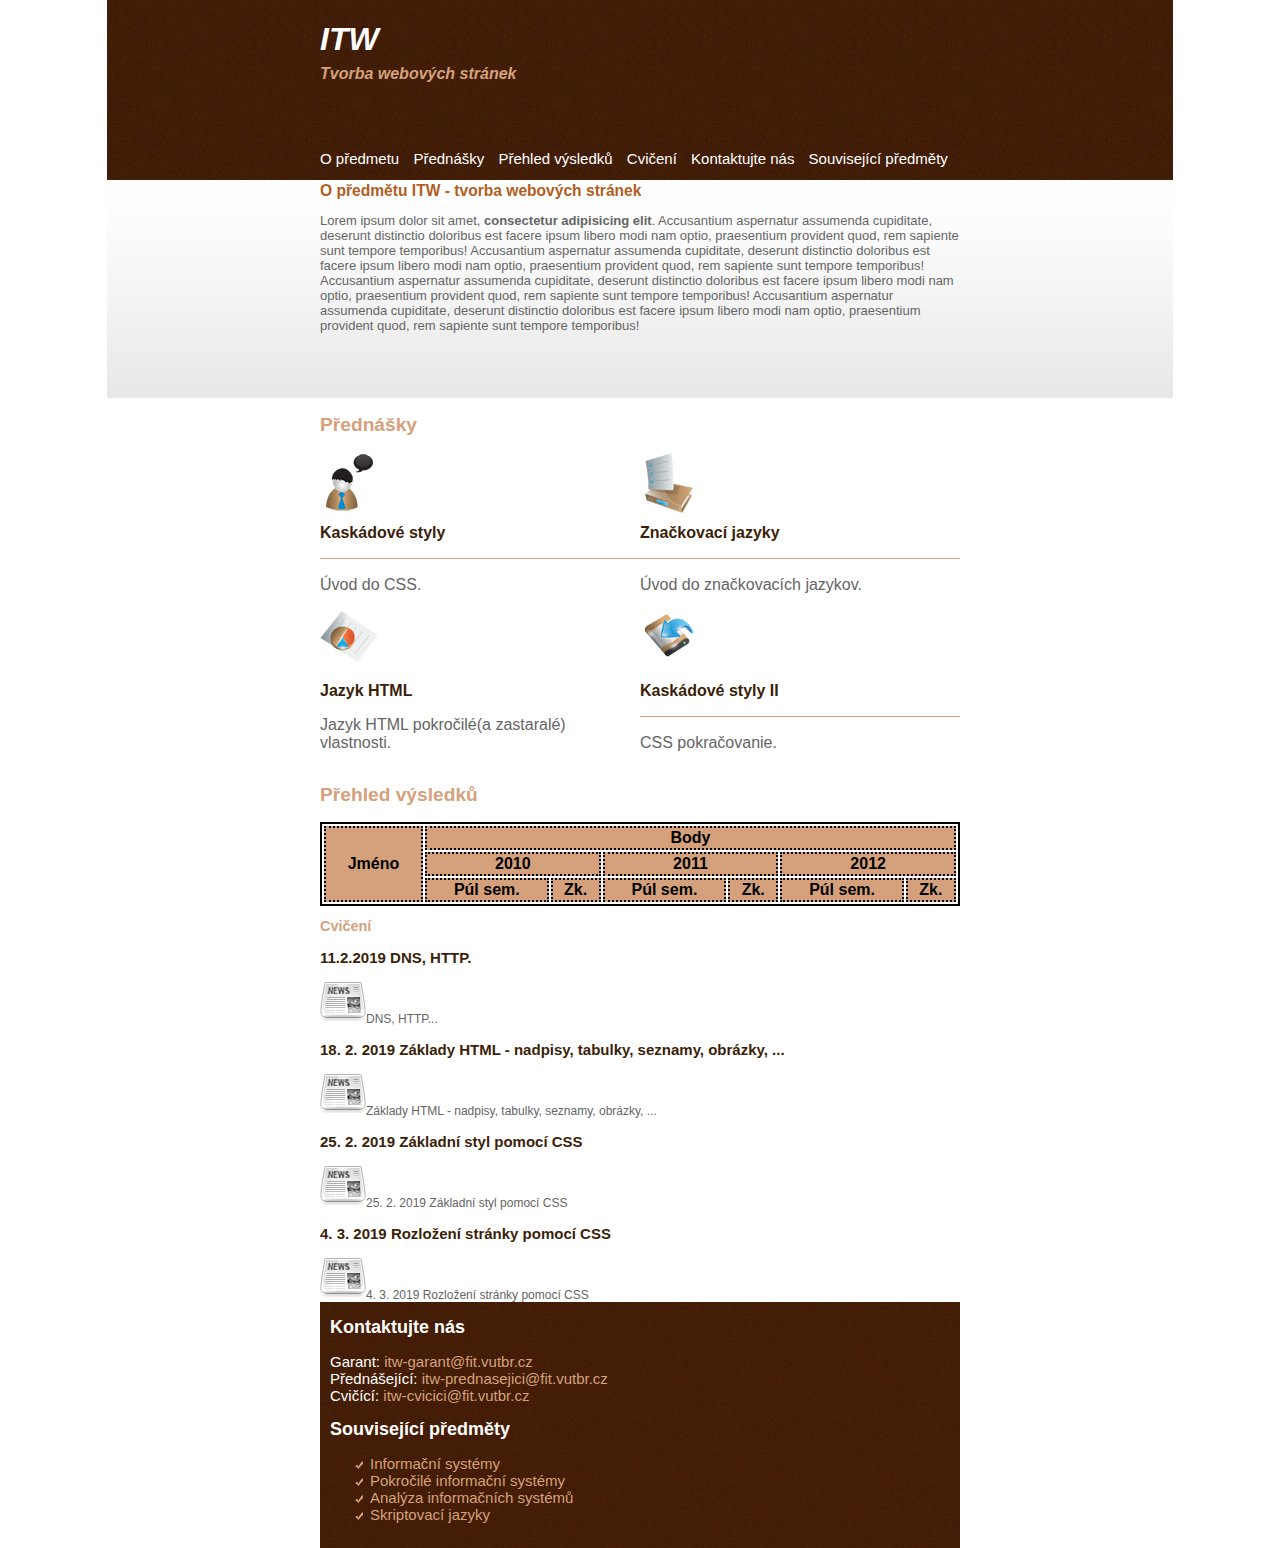
<file: ITW/cv3 copy/untitled1/index.html>
<!DOCTYPE html>
<html>
<head>
    <title>ITW - tvorba webových stránek</title>
    <meta charset="utf-8">
    <link rel="stylesheet" href="style.css">
</head>
<body>
<div id="wrapper">
    <div id="top">
        <div id="top-content">
        <div id="banner">
         <h1><a href="itw.html">ITW</a></h1>
         <h2>Tvorba webových stránek</h2>
         <ul>
             <li><a href = "#opredmetu">O předmetu</a></li>
             <li><a href = "#prednasky">Přednášky</a></li>
             <li><a href = "#prehled">Přehled výsledků</a></li>
             <li><a href = "#cviceni">Cvičení</a></li>
             <li><a href = "#kontakt">Kontaktujte nás</a></li>
             <li><a href = "#souvisejici">Související předměty</a></li>
         </ul>
    </div>
            <div id="opredmetu">
        <section id="opredmetu-section">
            <h2>O předmětu ITW - tvorba webových stránek</h2>
            <span>Lorem ipsum dolor sit amet, <b>consectetur adipisicing elit</b>. Accusantium aspernatur assumenda cupiditate, deserunt distinctio doloribus est facere ipsum libero modi nam optio, praesentium provident quod, rem sapiente sunt tempore temporibus! Accusantium aspernatur assumenda cupiditate, deserunt distinctio doloribus est facere ipsum libero modi nam optio, praesentium provident quod, rem sapiente sunt tempore temporibus! Accusantium aspernatur assumenda cupiditate, deserunt distinctio doloribus est facere ipsum libero modi nam optio, praesentium provident quod, rem sapiente sunt tempore temporibus! Accusantium aspernatur assumenda cupiditate, deserunt distinctio doloribus est facere ipsum libero modi nam optio, praesentium provident quod, rem sapiente sunt tempore temporibus!</span>
        </section>
    </div>
        </div>
    </div>
    <div id="content">
        <div class="prednasky-cviceni" id="prednasky">
        <section id="prednasky-section">
            <h2>Přednášky</h2>
            <div>
                <img src="ikony/icon1.gif"><br>
                <a href ="https://wis.fit.vutbr.cz/FIT/st/cfs.php?file=%2Fcourse%2FITW-IT%2Flectures%2Fitw_p02.pdf&cid=12802" class="nadpis"><b>Značkovací jazyky</b></a>
                <hr>
                <p>Úvod do značkovacích jazykov.</p>
            </div>
             <div>
                 <img src="ikony/icon2.gif"><br>
                 <a href="https://wis.fit.vutbr.cz/FIT/st/cfs.php?file=%2Fcourse%2FITW-IT%2Flectures%2Fitw_p03.pdf&cid=12802"><b>Kaskádové styly</b></a>
                     <hr>
                 <p>Úvod do CSS.</p>
             </div>
             <div>
                 <img src="ikony/icon3.gif"><br>
                 <a href="https://wis.fit.vutbr.cz/FIT/st/cfs.php?file=%2Fcourse%2FITW-IT%2Flectures%2Fitw_p04.pdf&cid=12802"><b>Kaskádové styly II</b></a>
                 <hr>
                 <p>CSS pokračovanie.</p>
             </div>
             <div>
                 <img src="ikony/icon4.gif"><br>
                 <a href="https://wis.fit.vutbr.cz/FIT/st/cfs.php?file=%2Fcourse%2FITW-IT%2Flectures%2Fitw_p06.pdf&cid=12802"><b>Jazyk HTML</b></a>
                 <p>Jazyk HTML pokročilé(a zastaralé) vlastnosti.</p>
             </div>
        </section>
    </div>
        <div class="prednasky-cviceni">
        <section id="prehled-section">
            <h2>Přehled výsledků</h2>
            <table>
                <thead>
                <tr><th rowspan="3">Jméno</th><th colspan="6">Body</th></tr>
                <tr><th colspan="2">2010</th><th colspan="2">2011</th><th colspan="2">2012</th></tr>
                <tr><th>Púl sem.</th><th>Zk.</th><th>Púl sem.</th><th>Zk.</th><th>Púl sem.</th><th>Zk.</th></tr>
                </thead>
            </table>
        </section>
    </div>

        <div class="prednasky-cviceni" id="cviceni">
        <section id="cviceni-section">
            <h2>Cvičení</h2>
                <div>
                    <p><b>11.2.2019 DNS, HTTP.</b></p>
                    <img src="ikony/news_icon.gif" alt="">DNS, HTTP...
                </div>
                <div>
                    <p><b>18. 2. 2019	Základy HTML - nadpisy, tabulky, seznamy, obrázky, ...</b></p>
                    <img src="ikony/news_icon.gif" alt="">Základy HTML - nadpisy, tabulky, seznamy, obrázky, ...
                </div>
                <div>
                    <p><b>25. 2. 2019	Základní styl pomocí CSS</b></p>
                    <img src="ikony/news_icon.gif" alt="">25. 2. 2019	Základní styl pomocí CSS
                </div>
                <div>
                    <p><b>4. 3. 2019	Rozložení stránky pomocí CSS</b></p>
                    <img src="ikony/news_icon.gif" alt="">4. 3. 2019	Rozložení stránky pomocí CSS
                </div>
        </section>
    </div>
            <div id="footer">
            <div id="kontakt-souvisejici">
                <section id="kontakt-section">
                    <h2>Kontaktujte nás</h2>
                    <dl>
                        <dt>Garant: <a href="itw-garant@fit.vutbr.cz">itw-garant@fit.vutbr.cz</a></dt>
                        <dt>Přednášející: <a href="itw-prednasejici@fit.vutbr.cz">itw-prednasejici@fit.vutbr.cz</a></dt>
                        <dt>Cvičící: <a href="itw-cvicici@fit.vutbr.cz">itw-cvicici@fit.vutbr.cz</a></dt>
                    </dl>
                </section>

                <section id="souvisejici-section">
                    <h2>Související předměty</h2>
                    <ul>
                        <li><a href="http://www.fit.vutbr.cz/study/course-l.php.cs?id=12750">Informační systémy</a></li>
                        <li><a href="http://www.fit.vutbr.cz/study/course-l.php.cs?id=8148">Pokročilé informační systémy</a></li>
                        <li><a href="http://www.fit.vutbr.cz/study/course-l.php.cs?id=6727">Analýza informačních systémů</a></li>
                        <li><a href="https://www.fit.vutbr.cz/study/course-l.php.cs?id=12789">Skriptovací jazyky</a></li>
                    </ul>
                </section>
            </div>
        </div>
    </div>
</div>
</body>
</html>
</file>
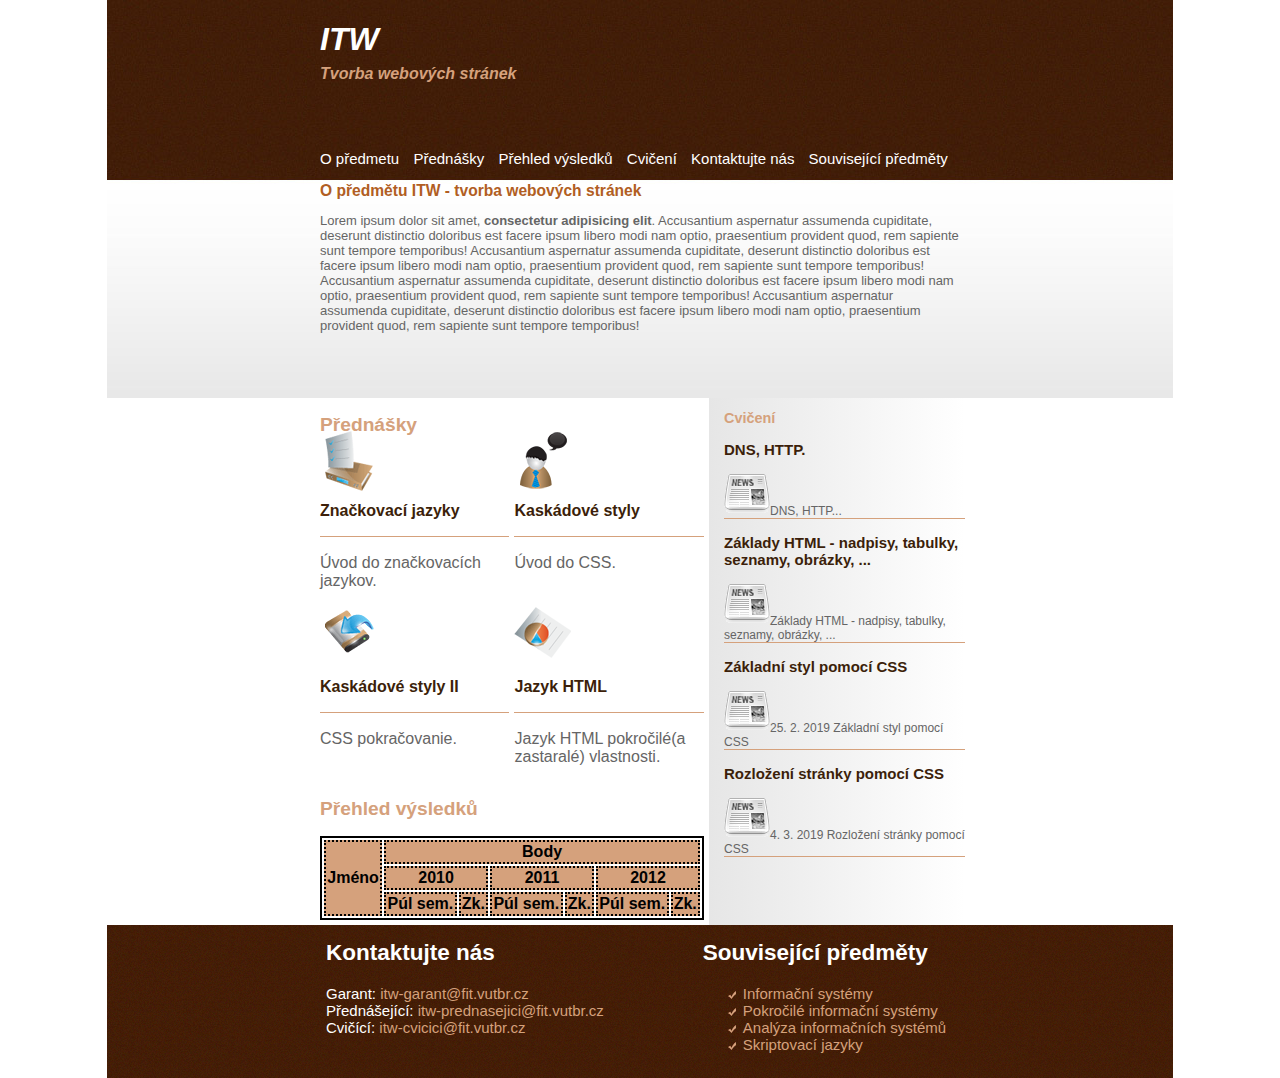
<file: ITW/cv3/untitled1/index.html>
<!DOCTYPE html>
<html>
<head>
    <title>ITW - tvorba webových stránek</title>
    <meta charset="utf-8">
    <link rel="stylesheet" href="style.css">
</head>
<body>
<div id="wrapper">
    <div id="top">
        <div id="top-content">
        <div id="banner">
         <h1><a href="itw.html">ITW</a></h1>
         <h2>Tvorba webových stránek</h2>
         <ul>
             <li><a href = "#opredmetu">O předmetu</a></li>
             <li><a href = "#prednasky">Přednášky</a></li>
             <li><a href = "#prehled">Přehled výsledků</a></li>
             <li><a href = "#cviceni">Cvičení</a></li>
             <li><a href = "#kontakt">Kontaktujte nás</a></li>
             <li><a href = "#souvisejici">Související předměty</a></li>
         </ul>
    </div>
            <div id="opredmetu">
        <section id="opredmetu-section">
            <h2>O předmětu ITW - tvorba webových stránek</h2>
            <span>Lorem ipsum dolor sit amet, <b>consectetur adipisicing elit</b>. Accusantium aspernatur assumenda cupiditate, deserunt distinctio doloribus est facere ipsum libero modi nam optio, praesentium provident quod, rem sapiente sunt tempore temporibus! Accusantium aspernatur assumenda cupiditate, deserunt distinctio doloribus est facere ipsum libero modi nam optio, praesentium provident quod, rem sapiente sunt tempore temporibus! Accusantium aspernatur assumenda cupiditate, deserunt distinctio doloribus est facere ipsum libero modi nam optio, praesentium provident quod, rem sapiente sunt tempore temporibus! Accusantium aspernatur assumenda cupiditate, deserunt distinctio doloribus est facere ipsum libero modi nam optio, praesentium provident quod, rem sapiente sunt tempore temporibus!</span>
        </section>
    </div>
        </div>
    </div>
    <div id="content">
        
        <section id="prednasky-section">
           <h2 id="nadpis-prednasky">Přednášky</h2>
            <div>  
                <img src="ikony/icon1.gif"><br>
                <a href ="https://wis.fit.vutbr.cz/FIT/st/cfs.php?file=%2Fcourse%2FITW-IT%2Flectures%2Fitw_p02.pdf&cid=12802" class="nadpis"><b>Značkovací jazyky</b></a>
                <hr>
                <p>Úvod do značkovacích jazykov.</p>
            </div>
             <div>
                 <img src="ikony/icon2.gif"><br>
                 <a href="https://wis.fit.vutbr.cz/FIT/st/cfs.php?file=%2Fcourse%2FITW-IT%2Flectures%2Fitw_p03.pdf&cid=12802"><b>Kaskádové styly</b></a>
                     <hr>
                 <p>Úvod do CSS.</p>
             </div>
             <div>
                 <img src="ikony/icon3.gif"><br>
                 <a href="https://wis.fit.vutbr.cz/FIT/st/cfs.php?file=%2Fcourse%2FITW-IT%2Flectures%2Fitw_p04.pdf&cid=12802"><b>Kaskádové styly II</b></a>
                 <hr>
                 <p>CSS pokračovanie.</p>
             </div>
             <div>
                 <img src="ikony/icon4.gif"><br>
                 <a href="https://wis.fit.vutbr.cz/FIT/st/cfs.php?file=%2Fcourse%2FITW-IT%2Flectures%2Fitw_p06.pdf&cid=12802"><b>Jazyk HTML</b></a>
                 <hr>
                 <p>Jazyk HTML pokročilé(a zastaralé) vlastnosti.</p>
             </div>

        </section>
    
        <div class="prednasky-cviceni" id="prehled">
        <div id="prehled-section">
            <h2>Přehled výsledků</h2>
            <table>
                <thead>
                <tr><th rowspan="3">Jméno</th><th colspan="6">Body</th></tr>
                <tr><th colspan="2">2010</th><th colspan="2">2011</th><th colspan="2">2012</th></tr>
                <tr><th>Púl sem.</th><th>Zk.</th><th>Púl sem.</th><th>Zk.</th><th>Púl sem.</th><th>Zk.</th></tr>
                </thead>
            </table>
        </div>
    </div>

        <div class="prednasky-cviceni" id="cviceni">
        <section id="cviceni-section">
            <h2>Cvičení</h2>
                <div>
                    <p><b>DNS, HTTP.</b></p>
                    <img src="ikony/news_icon.gif" alt="">DNS, HTTP...
                </div>
                <div>
                    <p><b>Základy HTML - nadpisy, tabulky, seznamy, obrázky, ...</b></p>
                    <img src="ikony/news_icon.gif" alt="">Základy HTML - nadpisy, tabulky, seznamy, obrázky, ...
                </div>
                <div>
                    <p><b>Základní styl pomocí CSS</b></p>
                    <img src="ikony/news_icon.gif" alt="">25. 2. 2019	Základní styl pomocí CSS
                </div>
                <div>
                    <p><b>Rozložení stránky pomocí CSS</b></p>
                    <img src="ikony/news_icon.gif" alt="">4. 3. 2019	Rozložení stránky pomocí CSS
                </div>
        </section>
        </div>
    </div>
    <div id="footer">
        <div id="kontakt-souvisejici">
            <div id="mid">
                <section id="kontakt-section">
                    <h2>Kontaktujte nás</h2>
                    <dl>
                        <dt>Garant: <a href="itw-garant@fit.vutbr.cz">itw-garant@fit.vutbr.cz</a></dt>
                        <dt>Přednášející: <a href="itw-prednasejici@fit.vutbr.cz">itw-prednasejici@fit.vutbr.cz</a></dt>
                        <dt>Cvičící: <a href="itw-cvicici@fit.vutbr.cz">itw-cvicici@fit.vutbr.cz</a></dt>
                    </dl>
                </section>
                <section id="souvisejici-section">
                    <h2>Související předměty</h2>
                    <ul>
                        <li><a href="http://www.fit.vutbr.cz/study/course-l.php.cs?id=12750">Informační systémy</a></li>
                        <li><a href="http://www.fit.vutbr.cz/study/course-l.php.cs?id=8148">Pokročilé informační systémy</a></li>
                        <li><a href="http://www.fit.vutbr.cz/study/course-l.php.cs?id=6727">Analýza informačních systémů</a></li>
                        <li><a href="https://www.fit.vutbr.cz/study/course-l.php.cs?id=12789">Skriptovací jazyky</a></li>
                    </ul>
                </section>
            </div>
        </div>
    </div>
</div>
</body>
</html>
</file>
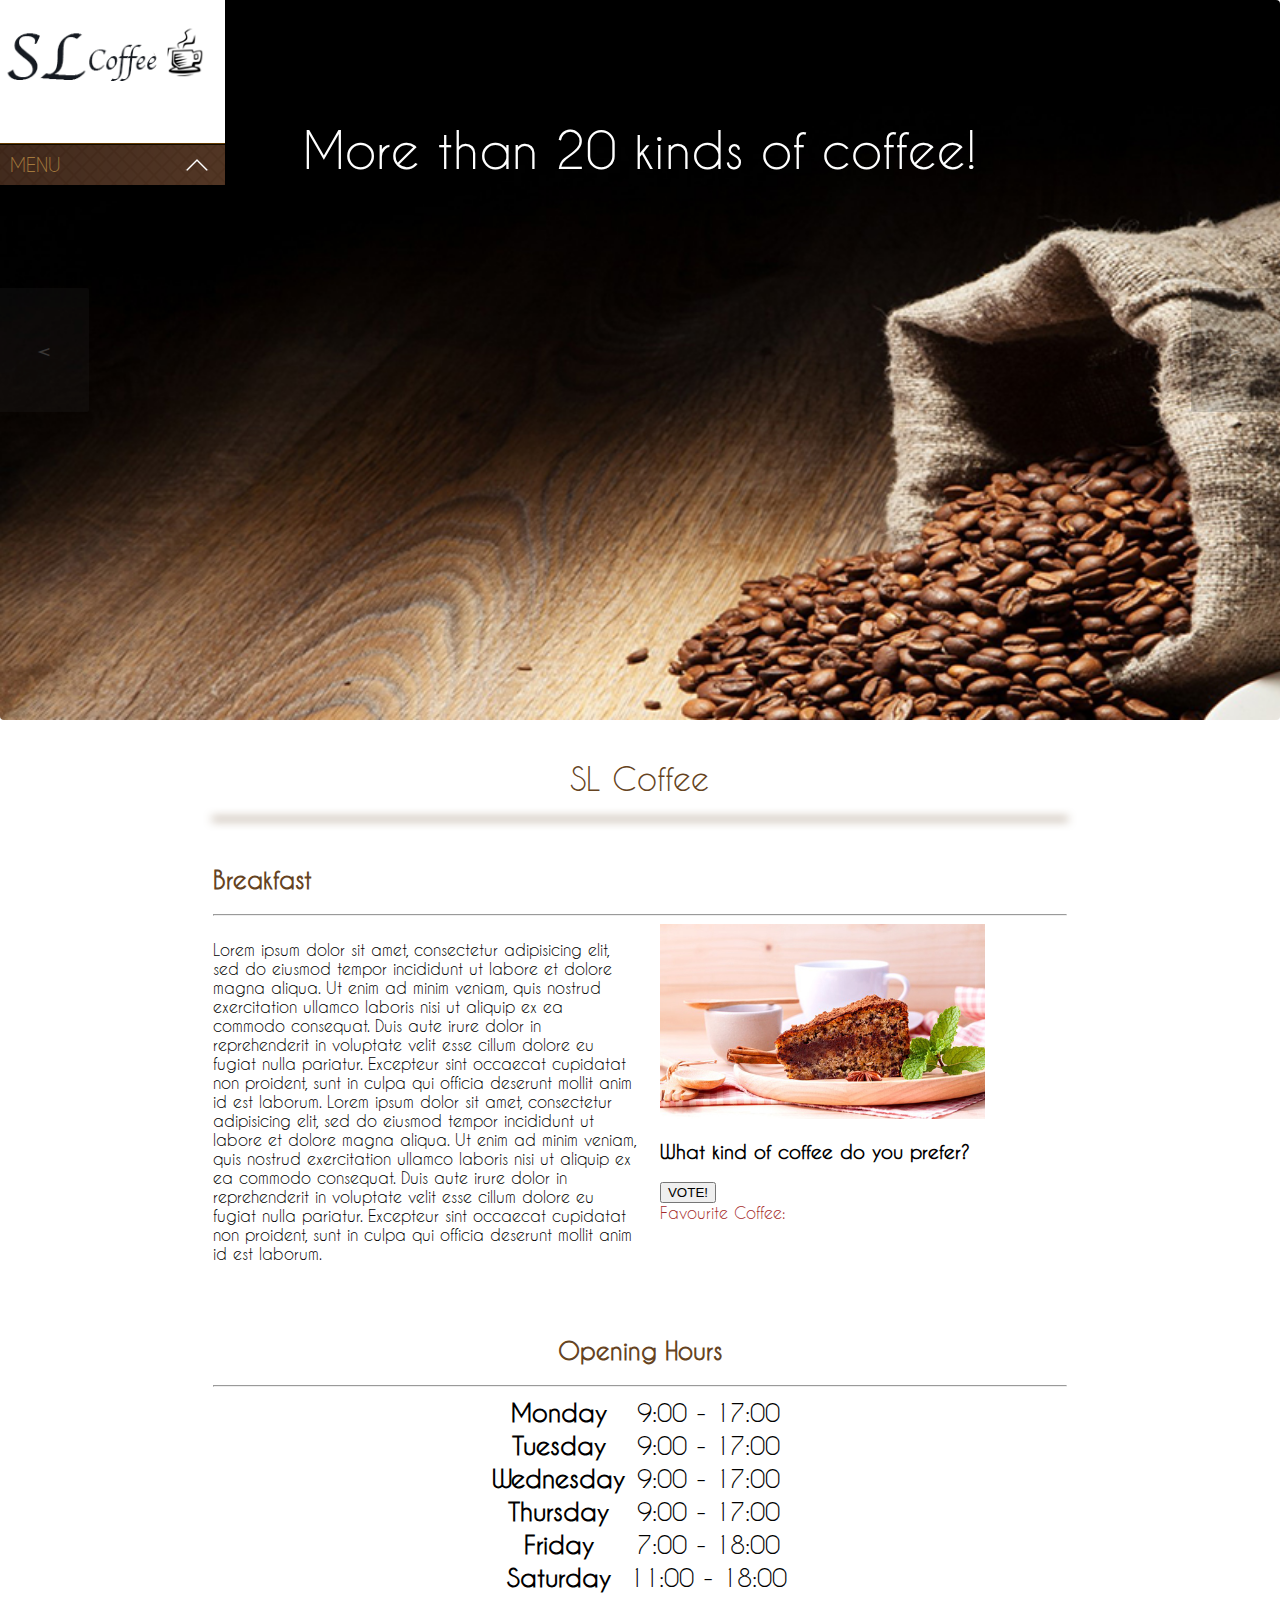
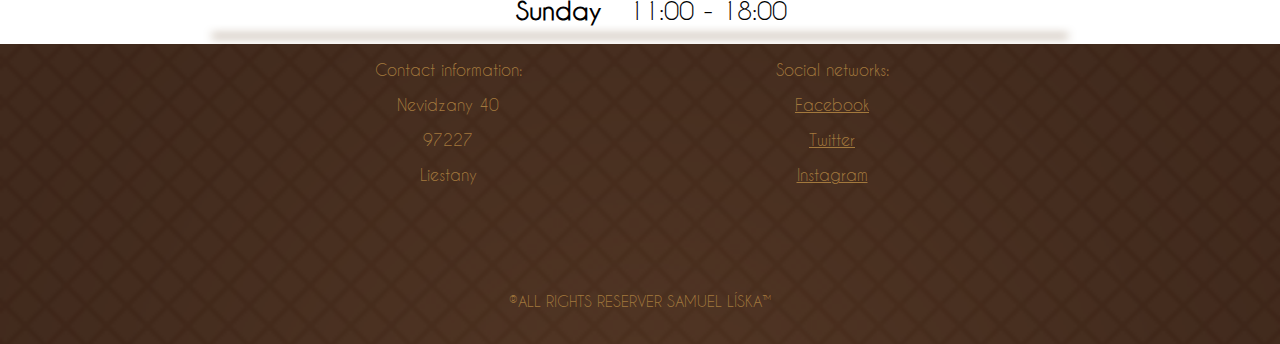
<file: ITW/proj2/xliska20/index.html>
<!doctype html>
<html>
<head>
  <title>SL Coffee</title>
  <meta charset="utf-8" />
  <meta name="viewport" content="width=device-width, initial-scale=1, maximum-scale=1">
  <link href="css/style.css" rel="stylesheet" type="text/css">
  <script type="text/javascript" src="js/jquery-1.9.0.min.js"></script>
  <script type="text/javascript" src="js/menu.js"></script> 
  <script type="text/javascript" src="js/slider.js"></script>
  <script type="text/javascript" src="js/cookies.js"></script>
 </head>
<body onload="checkCookie(2)"></body>
	<!----start-header----->
        <div class="wrap">
	        <div class="header">
	        	<div class="header_top">
	        		<div class="logo">
                  	  <a href="index.html"><img src="images/logo.png" alt=""></a>
                  </div>
	      	       <div class="menu">
				      <nav class="clearfix">
						<ul class="clearfix">
							    <li class="active" ><a href="index.html">Home</a></li>
								<li><a href="about.html">About</a></li>
								<li><a href="contact.html">Contact</a></li>	
						 </ul>
						<a href="#" id="pull">Menu</a>
					  </nav>
                  </div>                 
                </div>
             </div>
          </div>
          <noscript>
            <div>
	        	<div>
	        		<div>
	        			<div>
                  	  		<a href="index.html"><img src="images/logo.png" alt=""></a>
                  		</div>
	      	       		<div>
				      		<nav>
								<ul>
							    	<li class="active" ><a href="index.html">Home</a></li>
									<li><a href="about.html">About</a></li>
									<li><a href="contact.html">Contact</a></li>	
						 		</ul>
								<a href="#" id="pull">Menu</a>
					  		</nav>
                  		</div>                 
                	</div>
             	</div>
          	</div>
          </noscript>
   <!----End-header----->
	       <!------ Slider ------------>
<div id="slider">
  <a href="#" class="control_next">></a>
  <a href="#" class="control_prev"><</a>
  <ul>
    <li style="background: url(images/slider-1.jpg); background-size: cover; background-attachment: fixed; color: white; font-size: 50px;">More than 20 kinds of coffee!</li>
    <li style="background: url(images/slider-2.jpg); background-size: cover; background-attachment: fixed; color: white; font-size: 50px;">Amazing visual presentation!</li>
    <li style="background: url(images/slider-3.jpg); background-size: cover; background-attachment: fixed; color: white; font-size: 50px;">Great arome, and delicious taste!</li>
    <li style="background: url(images/slider-4.jpg); background-size: cover; background-attachment: fixed; color: white; font-size: 50px;">High quality beans!</li>
  </ul>  
</div>
		<!------End Slider ------------>
		 <!---start-content---->
		 <div class="wrapper">
		 	<div class="content">
		 		
		 			<br>
		 			<h1>SL Coffee</h1>
		 			<hr class="decorative">
		 			<br>
		 			<h2>Breakfast</h2>
		 			<hr>

		 	<div class="findus">
		 			<p>Lorem ipsum dolor sit amet, consectetur adipisicing elit, sed do eiusmod
		 			tempor incididunt ut labore et dolore magna aliqua. Ut enim ad minim veniam,
		 			quis nostrud exercitation ullamco laboris nisi ut aliquip ex ea commodo
		 			consequat. Duis aute irure dolor in reprehenderit in voluptate velit esse
		 			cillum dolore eu fugiat nulla pariatur. Excepteur sint occaecat cupidatat non
		 			proident, sunt in culpa qui officia deserunt mollit anim id est laborum. Lorem ipsum dolor sit amet, consectetur adipisicing elit, sed do eiusmod
		 			tempor incididunt ut labore et dolore magna aliqua. Ut enim ad minim veniam,
		 			quis nostrud exercitation ullamco laboris nisi ut aliquip ex ea commodo
		 			consequat. Duis aute irure dolor in reprehenderit in voluptate velit esse
		 			cillum dolore eu fugiat nulla pariatur. Excepteur sint occaecat cupidatat non
		 			proident, sunt in culpa qui officia deserunt mollit anim id est laborum.</p>
		 			<div style="margin-left: 20px;">
		 			<img src="images/aftnun.jpg" style="width: 80%">
		 			<br>
		 			<div class="opinion">

		 				<h3>What kind of coffee do you prefer?</h3>
		 					<button onclick="checkCookie(1)">VOTE!</button> <br>
		 					<label style="color: brown;">Favourite Coffee:</label>
		 					<label style="color: red;" id="Answer"></label>
		 				<!--COOKIE HANDLING FUNCTION JAVASCRIPT-->

		 			</div>
		 			</div>

		 	</div>

		 	<div class="openinghours" style="text-align: center; margin: 0 auto;">
		 		<h2>Opening Hours</h2>
		 		<hr>
		 		<table align=center style="font-size: 25px">
					<tr><th>Monday</th><td>9:00 - 17:00</td></tr>
					<tr><th>Tuesday</th><td>9:00 - 17:00</td></tr>
					<tr><th>Wednesday</th><td>9:00 - 17:00</td></tr>
					<tr><th>Thursday</th><td>9:00 - 17:00</td></tr>
					<tr><th>Friday</th><td>7:00 - 18:00</td></tr>
					<tr><th>Saturday</th><td>11:00 - 18:00</td></tr>
					<tr><th>Sunday</th><td>11:00 - 18:00</td></tr>
				</table>

		 	</div>
		 	<hr class="decorative">
		</div>
		
		</div>

		<footer class="footer">
			<div class="info">
				<div>
					<p>Contact information:</p>
					<p>Nevidzany 40</p>
					<p>97227</p>
					<p>Liestany</p>
				</div>
				<div>
					<p>Social networks:</p>
					<p><a  style="color: #A3793D" href="">Facebook</a></p>
					<p><a  style="color: #A3793D" href="">Twitter</a></p>
					<p><a  style="color: #A3793D" href="">Instagram</a></p>
				</div>
			</div>
			<div class="copyright">
				<br>
				®All Rights reserver Samuel Líska™
			</div>
		</footer>
	</body>
</html>
</file>
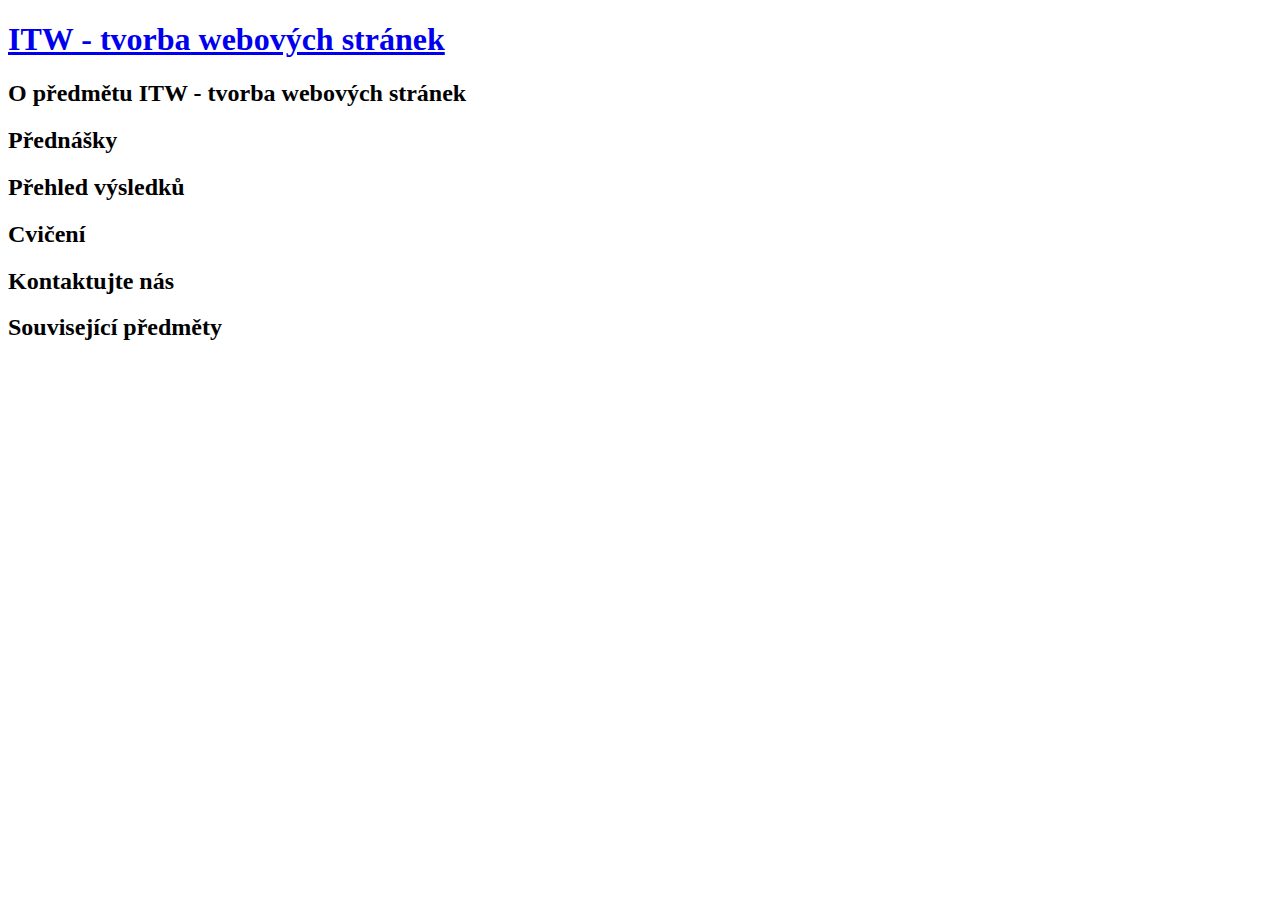
<file: ITW/cv2/cv2.html>
<!DOCTYPE html>
<html>
<head>
	<meta charset="utf-8">
	<title>ITW - tvorba webových stránek</title>
</head>
<body>
	<a href="cv2.html"><h1>ITW - tvorba webových stránek</h1></a>
	<h2>O předmětu ITW - tvorba webových stránek</h2>
	<h2>Přednášky</h2>
	<h2>Přehled výsledků</h2>
	<h2>Cvičení</h2>
	<h2>Kontaktujte nás</h2>
	<h2>Související předměty</h2>
	

</body>
</html>
</file>
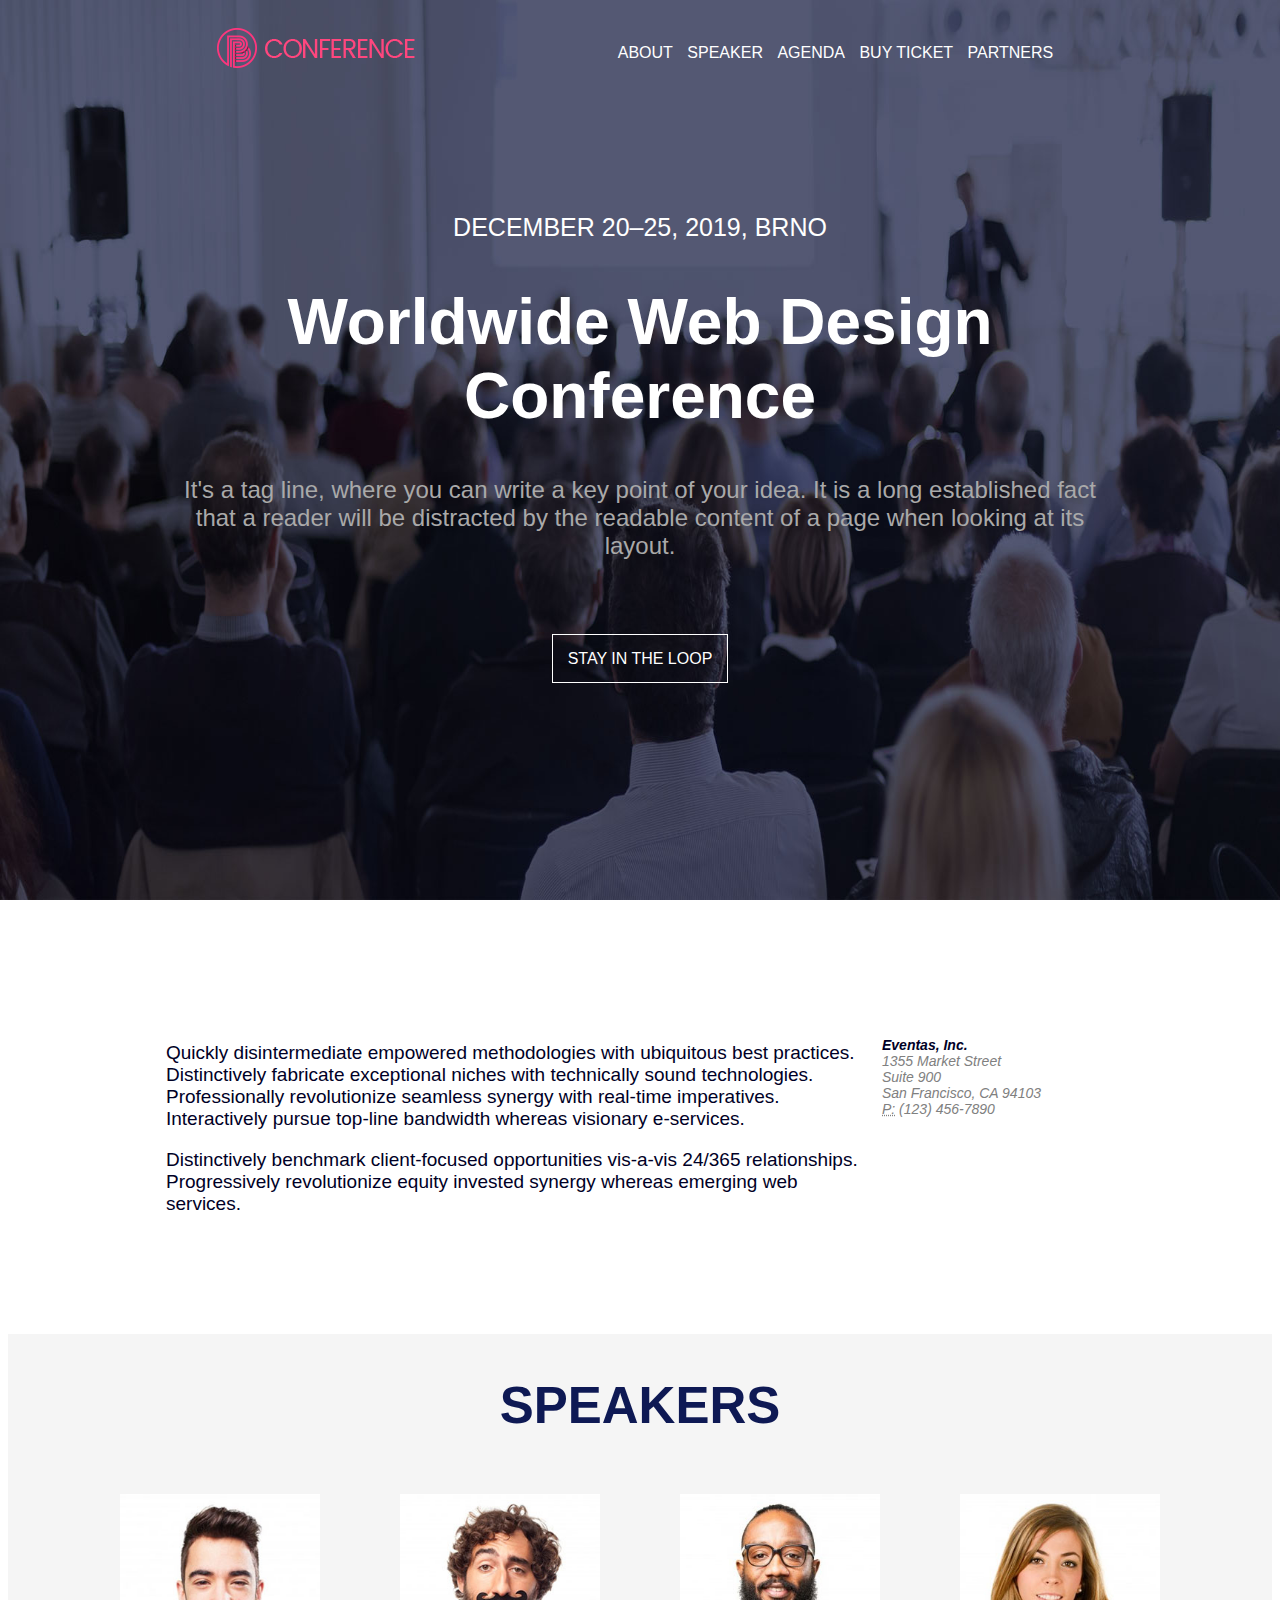
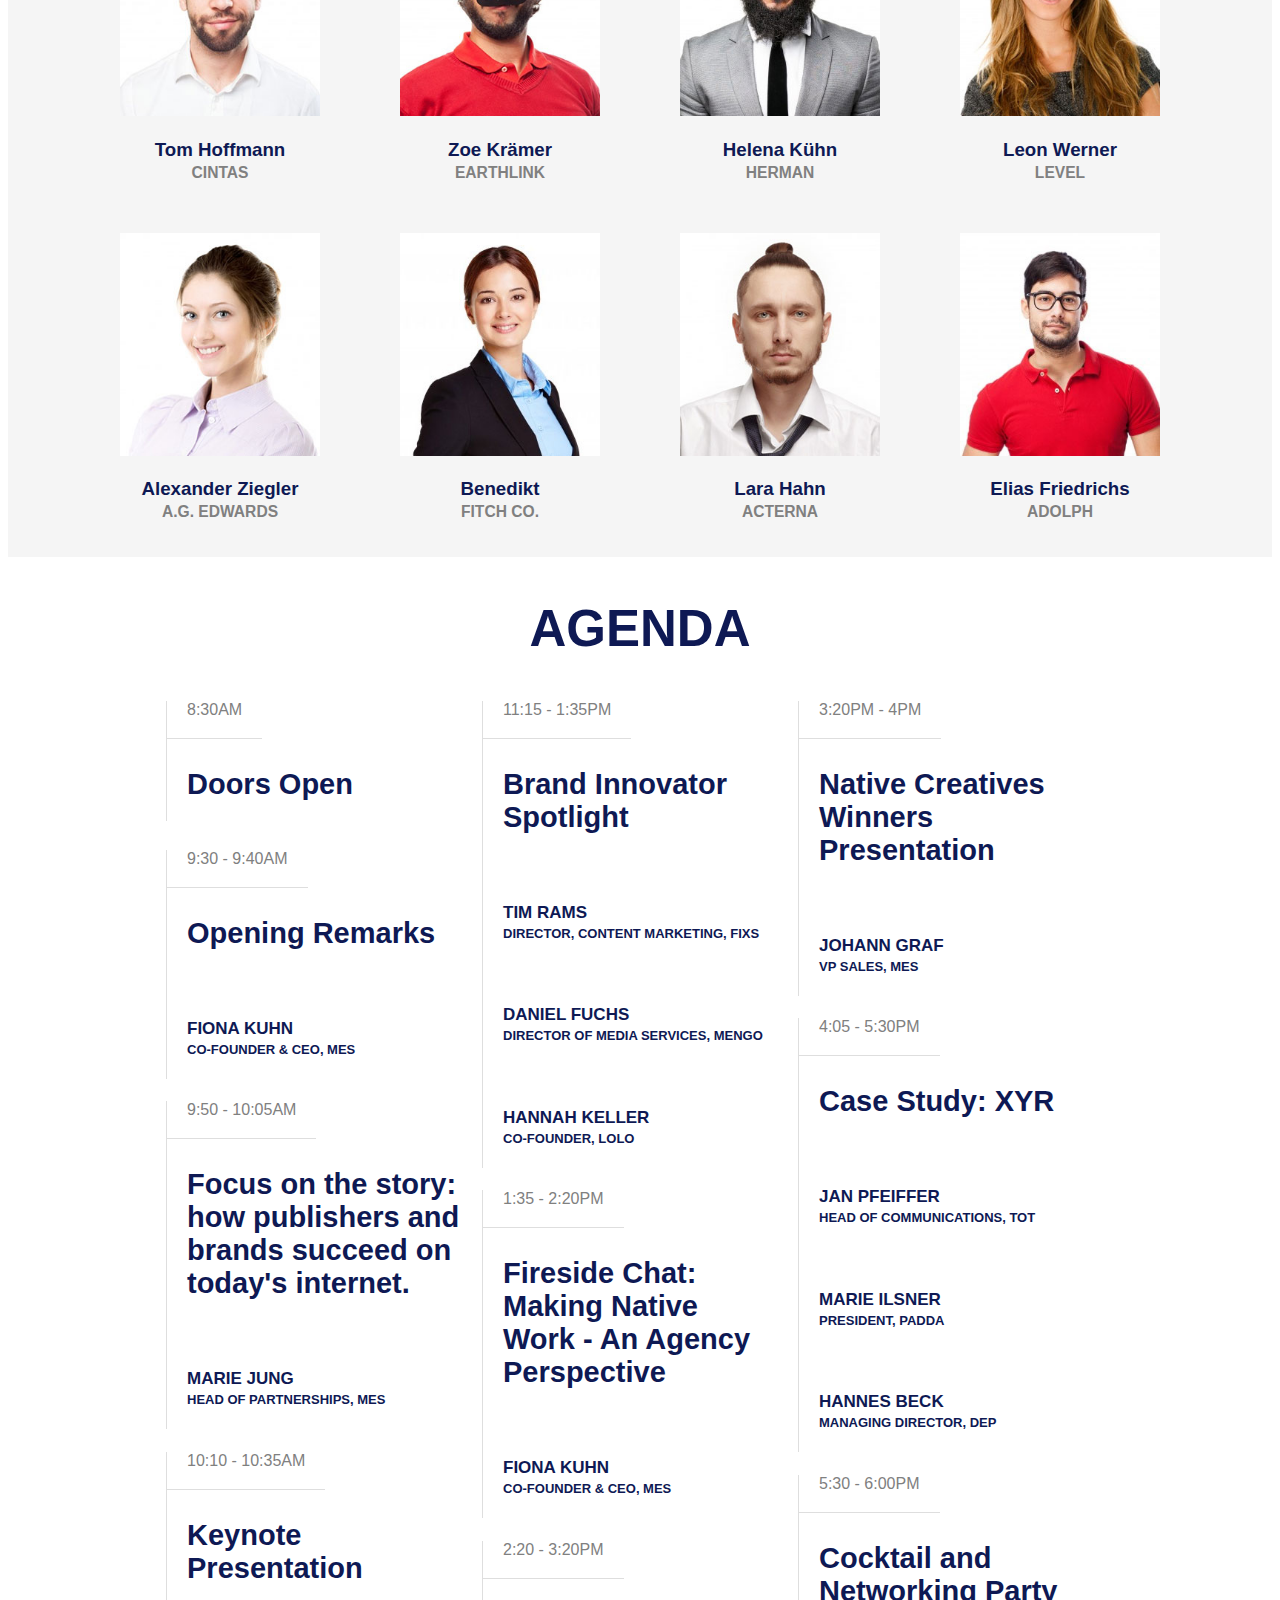
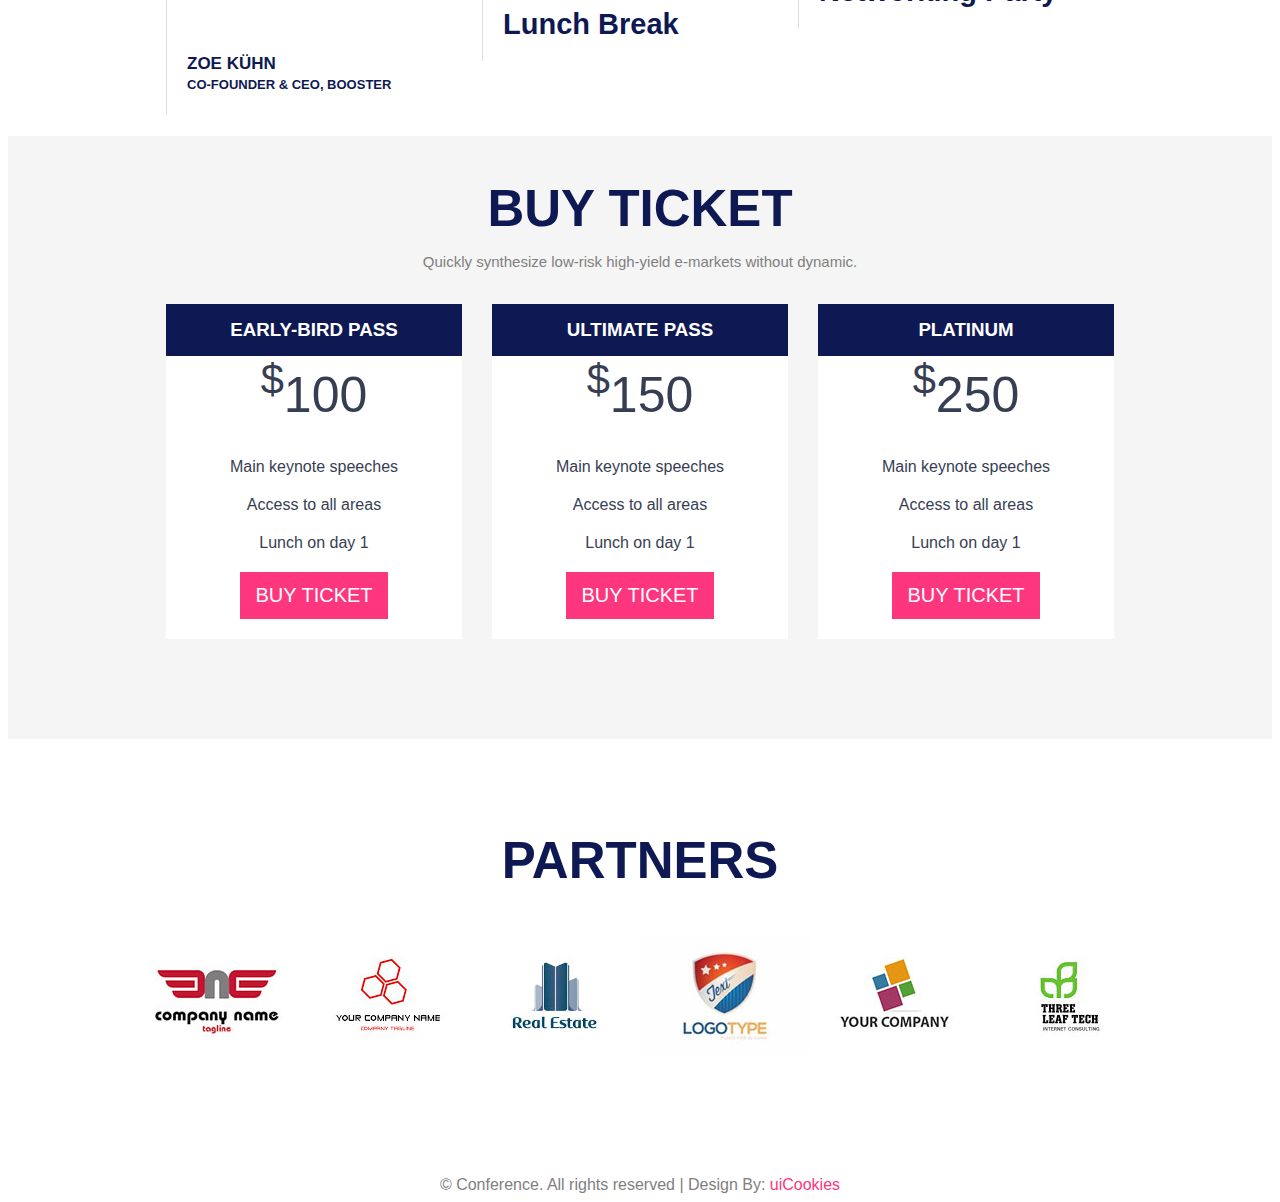
<file: ITW/projekt1/itw_p1/itw1.html>
<!DOCTYPE html>
<html lang="en">
<head>
    <meta charset="utf-8">
    <title>Worldwide Web Design Conference, Brno</title>
    <link rel="stylesheet" type="text/css" href="itw1.css">
</head>
<body id="page-top">
<div id="main">

    <header class="header">
        <div class="content">
            <div class="logo">
                <a href="#page-top"><img src="img/logo.png" alt="Conference logo"></a>
            </div>

            <!-- Collect the nav links, forms, and other content for toggling -->
            <nav class="main-menu">
                <ul>
                    <li><a class="page-scroll" href="#section-intro">About</a></li>
                    <li><a class="page-scroll" href="#section-speaker">Speaker</a></li>
                    <li><a class="page-scroll" href="#section-agenda">Agenda</a></li>
                    <li><a class="page-scroll" href="#section-pricing">Buy Ticket</a></li>
                    <li><a class="page-scroll" href="#section-partner">Partners</a></li>
                </ul>
            </nav>
        </div>
    </header>

    <div class="main-title">
        <div class="content">
            <div class="event-date">DECEMBER 20–25, 2019, BRNO</div>
            <h1>Worldwide Web Design Conference</h1>
            <p class="lead">It's a tag line, where you can write a key point of your idea. It is a long established fact that a reader will be distracted by the readable content of a page when looking at its layout.</p>
            <a href="#" class="btn">STAY IN THE LOOP</a>
        </div>
    </div>

    <section id="section-intro" class="about-event">
        <div class="content">
        	<div class="lead">
	            <p>
	                Quickly disintermediate empowered methodologies with ubiquitous best practices. Distinctively fabricate exceptional niches with technically sound technologies. Professionally revolutionize seamless synergy with real-time imperatives. Interactively pursue top-line bandwidth whereas visionary e-services.
	            </p>
	            <p>
	                Distinctively benchmark client-focused opportunities vis-a-vis 24/365 relationships. Progressively revolutionize equity invested synergy whereas emerging web services.
	            </p>
            </div>
			<div class="contact">
			    <address>
			        <strong>Eventas, Inc.</strong><br>
			        1355 Market Street<br>
			        Suite 900<br>
			        San Francisco, CA 94103<br>
			        <abbr title="Phone">P:</abbr> (123) 456-7890
			    </address>
			</div>
        </div>
    </section>

    <section id="section-speaker">
        <div class="content">
            <div class="section-title">
                <h2>Speakers</h2>
            </div>
            <div class="section-content">
	            <figure class="thumbnail">
	                <a href="#"><img src="img/img-team-1.jpg" alt="Image"></a>
	                <figcaption>
	                    <h3>Tom Hoffmann
	                        <small>Cintas</small>
	                    </h3>
	                </figcaption>
	            </figure>

                <figure class="thumbnail">
                    <a href="#"><img src="img/img-team-2.jpg" alt="Image"></a>
                    <figcaption>
                        <h3>Zoe Krämer
                            <small>Earthlink</small>
                        </h3>
                    </figcaption>
                </figure>

                <figure class="thumbnail">
                    <a href="#"><img src="img/img-team-3.jpg" alt="Image"></a>
                    <figcaption>
                        <h3>Helena Kühn
                            <small>Herman</small>
                        </h3>
                    </figcaption>
                </figure>

                <figure class="thumbnail">
                    <a href="#"><img src="img/img-team-4.jpg" alt="Image"></a>
                    <figcaption>
                        <h3>Leon Werner
                            <small>Level</small>
                        </h3>
                    </figcaption>
                </figure>
                
                <figure class="thumbnail">
                    <a href="#"><img src="img/img-team-5.jpg" alt="Image"></a>
                    <figcaption>
                        <h3>Alexander Ziegler
                            <small>A.G. Edwards</small>
                        </h3>
                    </figcaption>
                </figure>

                <figure class="thumbnail">
                    <a href="#"><img src="img/img-team-6.jpg" alt="Image"></a>
                    <figcaption>
                        <h3>Benedikt
                            <small>Fitch Co.</small>
                        </h3>
                    </figcaption>
                </figure>

                <figure class="thumbnail">
                    <a href="#"><img src="img/img-team-7.jpg" alt="Image"></a>
                    <figcaption>
                        <h3>Lara Hahn
                            <small>Acterna</small>
                        </h3>
                    </figcaption>
                </figure>

                <figure class="thumbnail">
                    <a href="#"><img src="img/img-team-8.jpg" alt="Image"></a>
                    <figcaption>
                        <h3>Elias Friedrichs
                            <small>Adolph</small>
                        </h3>
                    </figcaption>
                </figure>
            </div>
        </div>
    </section>

    <section id="section-agenda">
        <div class="content">
            <div class="section-title">
                <h2>Agenda</h2>
            </div>

            <div class="agenda-part">
                <div class="session">
                    <time datetime="08:30">8:30AM</time>
                    <h3>Doors Open</h3>
                </div>

                <div class="session">
                    <time datetime="09:30">9:30 - 9:40AM</time>
                    <h3>Opening Remarks</h3>
                    <h4>Fiona Kuhn <span>CO-FOUNDER &amp; CEO, MES</span></h4>
                </div>

                <div class="session">
                    <time datetime="09:50">9:50 - 10:05AM</time>
                    <h3>Focus on the story: how publishers and brands succeed on today's internet.</h3>
                    <h4>Marie Jung <span>HEAD OF PARTNERSHIPS, MES</span></h4>
                </div>

                <div class="session">
                    <time datetime="10:10">10:10 - 10:35AM</time>
                    <h3>Keynote Presentation</h3>
                    <h4>Zoe Kühn <span>CO-FOUNDER &amp; CEO, BOOSTER</span></h4>
                </div>
            </div>
            <div class="agenda-part">
                <div class="session">
                    <time datetime="11:15">11:15 - 1:35PM</time>
                    <h3>Brand Innovator Spotlight</h3>
                    <h4>Tim Rams <span>DIRECTOR, CONTENT MARKETING, FIXS</span></h4>
                    <h4>Daniel Fuchs <span>DIRECTOR OF MEDIA SERVICES, MENGO</span></h4>
                    <h4>Hannah Keller <span>CO-FOUNDER, LOLO</span></h4>
                </div>

                <div class="session">
                    <time datetime="13:35">1:35 - 2:20PM</time>
                    <h3>Fireside Chat: Making Native Work - An Agency Perspective</h3>
                    <h4>Fiona Kuhn <span>CO-FOUNDER &amp; CEO, MES</span></h4>
                </div>

                <div class="session">
                    <time datetime="14:20">2:20 - 3:20PM</time>
                    <h3>Lunch Break</h3>
                </div>
            </div>
            <div class="agenda-part">
                <div class="session">
                    <time datetime="15:20">3:20PM - 4PM</time>
                    <h3>Native Creatives Winners Presentation</h3>
                    <h4>Johann Graf <span>VP Sales, MES</span></h4>
                </div>

                <div class="session">
                    <time datetime="16:05">4:05 - 5:30PM</time>
                    <h3>Case Study: XYR</h3>
                    <h4>Jan Pfeiffer <span>HEAD OF COMMUNICATIONS, TOT</span></h4>
                    <h4>Marie Ilsner <span>PRESIDENT, PADDA</span></h4>
                    <h4>Hannes Beck <span>MANAGING DIRECTOR, DEP</span></h4>
                </div>

                <div class="session">
                    <time datetime="17:30">5:30 - 6:00PM</time>
                    <h3>Cocktail and Networking Party</h3>
                </div>
            </div>
        </div>

    </section>


    <section id="section-pricing">
        <div class="content">
            <div class="section-title">
                <h2>Buy Ticket</h2>
                <p>Quickly synthesize low-risk high-yield e-markets without dynamic.</p>
            </div>
            
            <div class="pricing-table-default">
                <div class="pricing-head">
                    <h3>Early-bird PASS</h3>
                    <span class="price"><sup>$</sup>100</span>
                </div>
                <div class="pricing-detail">
                    <ul>
                        <li>Main keynote speeches</li>
                        <li>Access to all areas</li>
                        <li>Lunch on day 1</li>
                    </ul>
                </div>
                <a href="#" class="btn">BUY TICKET</a>
            </div>

            <div class="pricing-table-default">
                <div class="pricing-head">
                    <h3>ULTIMATE PASS</h3>
                    <span class="price"><sup>$</sup>150</span>
                </div>
                <div class="pricing-detail">
                    <ul>
                        <li>Main keynote speeches</li>
                        <li>Access to all areas</li>
                        <li>Lunch on day 1</li>
                    </ul>
                </div>
                <a href="#" class="btn">BUY TICKET</a>
            </div>

            <div class="pricing-table-default">
                <div class="pricing-head">
                    <h3>PLATINUM</h3>
                    <span class="price"><sup>$</sup>250</span>
                </div>
                <div class="pricing-detail">
                    <ul>
                        <li>Main keynote speeches</li>
                        <li>Access to all areas</li>
                        <li>Lunch on day 1</li>
                    </ul>
                </div>
                <a href="#" class="btn">BUY TICKET</a>
            </div>
            
        </div>
    </section>

    <section id="section-partner">
        <div class="content">
            <div class="section-title">
                <h2>Partners</h2>
            </div>
            <div class="partner">
                <a href="#"><img src="img/logo-client-1.jpg" alt="Image"></a>
            </div>
            <div class="partner">
                <a href="#"><img src="img/logo-client-2.jpg" alt="Image"></a>
            </div>
            <div class="partner">
                <a href="#"><img src="img/logo-client-3.jpg" alt="Image"></a>
            </div>
            <div class="partner">
                <a href="#"><img src="img/logo-client-4.jpg" alt="Image"></a>
            </div>
            <div class="partner">
                <a href="#"><img src="img/logo-client-5.jpg" alt="Image"></a>
            </div>
            <div class="partner">
                <a href="#"><img src="img/logo-client-6.jpg" alt="Image"></a>
            </div>
        </div>
    </section>


    <footer id="footer">
        <div class="copyright-section">
            <div class="content">
                &copy; Conference. All rights reserved | Design By: <a href="https://uicookies.com">uiCookies</a>
            </div>
        </div>
    </footer>

</div>

</body>
</html>
</file>
<file: ITW/cv3 copy/untitled1/style.css>
body{
    margin: 0;
    padding: 0;
    display: grid;
    grid-template-columns: 1fr 10fr 1fr;
    grid-template-areas: ". wrapper .";
    font-family: 'Arial';
}
a{
    text-decoration: none;
}
hr{
    display: block;
    height: 1px;
    border: 0;
    border-top: 1px solid #d5a17c;
    margin: 1em 0;
    padding: 0;
}
#wrapper{
    grid-area: wrapper;
    display: grid;
    grid-template-columns: 1fr 3fr 1fr;
    grid-template-rows: 1fr auto;
    grid-template-areas: "top top top"
                         ". content .";
}
#top{
    grid-area: top;
    background-image: url("itw_cv3/bg.jpg");
    display: grid;
    grid-template-columns: 1fr 3fr 1fr;
    grid-template-areas: ". top-content .";
}
#top-content{
    grid-area: top-content;
}
#content{
    grid-area: content;
    display: grid;
}
#top li{
    display: inline;
    padding-right: 10px;
}
h1 a{
    color: white;
    text-decoration: none;
    font-style: italic;
    font-family: "Helvetica";
}
h1{
    margin-bottom: 0.2em;
}
#banner h2{
    margin-top: 0;
    font-family: 'Arial';
    font-style: italic;
    color: #d5a17c;
    font-size: 1em;
}
#banner ul{
    margin-top: 4.5em;
    padding-left: 0;
    font-size: 15px;
}
#top li a{
    color: white;
    font-family: 'Arial';
}
#opredmetu h2{
    color: #b15e23;
    font-size: 1.2em;
}
#opredmetu-section{
    color: #656565;
    font-size: 13px;
    margin-bottom: 5em;
}
#content h2{
    color: #d5a17c;
    font-size: 1.2em;
}
#content a{
    color: #3c1f0a;
}
#content p{
    color: #656565;
}
th{
    background: #d5a17c;
    border: 2px dotted black;
}
table{
    border: 2px black solid;
    width: 100%;
}
#cviceni-section {
    font-size: 12px;
    color: #656565;
}
#cviceni-section p {
    font-size: 15px;
    color: #3c1f0a;
}
#footer{
    padding: 10px;
    font-size: 15px;
    background-image: url(itw_cv3/footer_bg.gif);
    color: white;
}
#footer h2{
    color: white;
    margin-top: 5px;
}
#footer a{
   color: #d5a17c;
}
#footer ul{
    list-style-image: url("itw_cv3/footer_list_bullet.gif");
}
#prednasky-section > div{
    width: 50%;
    float: right;
}
</file>
<file: ITW/cv3/untitled1/style.css>
body{
    margin: 0;
    padding: 0;
    display: grid;
    grid-template-columns: 1fr 10fr 1fr;
    grid-template-areas: ". wrapper .";
    font-family: 'Arial';
}
a{
    text-decoration: none;
}
hr{
    display: block;
    height: 1px;
    border: 0;
    border-top: 1px solid #d5a17c;
    margin: 1em 0;
    padding: 0;
}
#wrapper{
    grid-area: wrapper;
    display: grid;
    grid-template-columns: 1fr 3fr 1fr;
    grid-template-rows: 1fr auto 0.1fr;
    grid-template-areas: "top top top"
                         ". content ."
                         "footer footer footer";
}
#top{
    grid-area: top;
    background-image: url("itw_cv3/bg.jpg");
    display: grid;
    grid-template-columns: 1fr 3fr 1fr;
    grid-template-areas: ". top-content .";
}
#top-content{
    grid-area: top-content;
}
#content{
    grid-area: content;
    display: grid;
    grid-template-columns: 60% 40%;
    grid-column-gap: 5px;
    grid-template-areas: "prednasky-section cviceni"
                         "prehled cviceni"
                         "footer footer"

}
#top li{
    display: inline;
    padding-right: 10px;
}
h1 a{
    color: white;
    text-decoration: none;
    font-style: italic;
    font-family: "Helvetica";
}
h1{
    margin-bottom: 0.2em;
}
#banner h2{
    margin-top: 0;
    font-family: 'Arial';
    font-style: italic;
    color: #d5a17c;
    font-size: 1em;
}
#banner ul{
    margin-top: 4.5em;
    padding-left: 0;
    font-size: 15px;
}
#top li a{
    color: white;
    font-family: 'Arial';
}
#opredmetu h2{
    color: #b15e23;
    font-size: 1.2em;
}
#opredmetu-section{
    color: #656565;
    font-size: 13px;
    margin-bottom: 5em;
}
#content h2{
    color: #d5a17c;
    font-size: 1.2em;
}
#content a{
    color: #3c1f0a;
}
#content p{
    color: #656565;
}
th{
    background: #d5a17c;
    border: 2px dotted black;
}
table{
    border: 2px black solid;
    width: 100%;
}
#cviceni-section {
    font-size: 12px;
    color: #656565;
    padding-left: 15px;
}
#cviceni-section p {
    font-size: 15px;
    color: #3c1f0a;
}
#cviceni-section > div{
    border-bottom: 1px solid #d5a17c;
}
#cviceni{
    grid-area: cviceni;
    background: linear-gradient(to right, rgb(220,220,220) -40%, #ffffff 100%);
}
#footer{
    padding: 10px;
    font-size: 15px;
    background-image: url(itw_cv3/footer_bg.gif);
    color: white;
    grid-area: footer;
}
#footer h2{
    color: white;
    margin-top: 5px;
}
#footer a{
   color: #d5a17c;
}
#footer ul{
    list-style-image: url("itw_cv3/footer_list_bullet.gif");
}
#nadpis-prednasky{
    grid-area: nadpis-prednasky;
}
#prednasky-section{
    display: grid;
    grid-template-rows: 2em 1fr 1fr;
    grid-template-columns: 1fr 1fr;
    grid-template-areas: "nadpis-prednasky nadpis-prednasky";
    grid-column-gap: 5px;
}
#prehled{
    grid-area: prehled;
    margin-bottom: 5px;
}
#mid{
    grid-area: mid;
    display: grid;
    grid-template-columns: 60% 40%;
}
#kontakt-souvisejici{
    display: grid;
    grid-template-columns: 1fr 3fr 1fr;
    grid-template-areas: ". mid .";
}
</file>
<file: ITW/proj2/xliska20/css/style.css>
@font-face {
      font-family: font1;
      src: url(../fonts/CaviarDreams-webfont.ttf);
}

body{
	margin: 0;
	padding: 0; 
	font-family: "font1";
	font-size: 20;
}

/*slider*/
html, body {
  margin: 0;
  padding: 0;
}

h1 {
  color: #654321;
  text-align: center;
  font-weight: 300;
}
h2 {
  font-family: "font1";
  color: #654321 !important;
}

#slider {
  position: relative;
  overflow: hidden;
  border-radius: 4px;
  width: 100vw !important;
  height: 80vh !important;
}

#slider ul {
  position: relative;
  margin: 0;
  padding: 0;
  height: 200px;
  list-style: none;
}

#slider ul li {
  position: relative;
  display: block;
  float: left;
  margin: 0;
  padding: 0;
  width: 100vw;
  height: 80vh;
  background: #ccc;
  text-align: center;
  line-height: 300px;
}

a.control_prev, a.control_next {
  position: absolute;
  top: 40%;
  z-index: 999;
  display: block;
  padding: 4% 3%;
  width: auto;
  height: auto;
  background: #2a2a2a;
  color: #fff;
  text-decoration: none;
  font-weight: 600;
  font-size: 18px;
  opacity: 0.2;
  cursor: pointer;
}

a.control_prev:hover, a.control_next:hover {
  opacity: 1;
  -webkit-transition: all 0.2s ease;
}

a.control_prev {
  border-radius: 0 2px 2px 0;
}

a.control_next {
  right: 0;
  border-radius: 2px 0 0 2px;
}

.slider_option {
  position: relative;
  margin: 10px auto;
  width: 160px;
  font-size: 18px;
}

/*slider end*/
img{max-width:100%;}

/*----start-wrap-----*/
.wrap{
	display: grid;
	grid-template-columns: 1fr 5fr 1fr;
	grid-template-areas: ". content-about .";
	transition:all .2s linear;
	-moz-transition:all .2s linear;/* firefox */
	-webkit-transition:all .2s linear; /* safari, chrome */
	-o-transition:all .2s linear; /* opera */
	-ms-transition:all .2s linear;
	background: url(../images/bg.jpg);
}

.content-about{
	grid-area: content-about;
	display: grid;
	grid-template-rows: auto auto;
	grid-column-gap: 10px;
}

.specials{
	display: grid;
	grid-template-columns: 1fr 1fr;
	grid-template-rows: auto auto auto auto;
	grid-template-areas: "specials0 ."
						 "specials1 specials11"
						 "specials2 specials22"
						 "specials3 specials33";
	grid-column-gap: 20px;
	grid-row-gap: 50px;
	background: url(../images/grid-bg.png);
	background-size: cover;
	padding: 20px;
}
#specials0{grid-area: specials0;}
#specials1{grid-area: specials1;}
#specials11{grid-area: specials11;}
#specials2{grid-area: specials2;}
#specials22{grid-area: specials22;}
#specials3{grid-area: specials3;}
#specials33{grid-area: specials33;}
.specials-info{
	font-size: 20px !important;
}
.specials-info a{
	font-size: 30px;
	text-decoration: none;
	color: #A3793D;
	padding-bottom: 150px;
}
.specials-info span{
	color: #A3793D;
	font-size: 30px;
	font-weight: bold;
}


/*----start-header-----*/
.header{
	 float:right;
	 width:225px;
	 clear:both;
	 position:absolute;
	 top:0;
	 z-index:9;
	 background:url(../images/bg.png);
}
nav {
	width: 100%;
	position: relative;
}
nav ul {
	padding: 0;
	margin: 0 auto;
	display: none;
}
nav li {
	display: block;
}
nav a {
	 font-size:1.2em;
  	 color:#A3793D;
	 display: block;
	 width:100%;
	 text-indent: 10px;
	 text-align: left;
	 text-decoration: none;
	 line-height:40px;
	 text-transform:uppercase;
}
nav li a {
	box-sizing:border-box;
	-moz-box-sizing:border-box;
	-webkit-box-sizing:border-box;
	 font-size:0.85em;
	 text-align:center;
     color:#A3793D;
	 text-transform:uppercase;
	 -webkit-transition: all .9s;
	-moz-transition: all .9s;
	-o-transition: all .9s;
	-ms-transition: all .9s;
	transition: all .9s;
}
nav li a:hover,nav li.active a{
	color:#FFF;
	text-shadow:0 1px 0 #222;
	background:url(../images/menu-hover.png) center ;
}
nav li:last-child a {
	border-right: 0;
}
nav a:hover{
	color:#FFF;
	text-shadow:0 1px 0 #222;
}
nav a#pull {
	display: block;
	width:100%;
	position: relative;
	border-top:2px ridge #663C01;
}
nav a#pull:after {
	background:url(../images/nav-arrows.png) no-repeat 0;
	content:"";
	width:40px;
	height:40px;
	display: inline-block;
	position: absolute;
	right:0px;
	top:0px;
}
.logo {
	background:#FFF;
	text-align:center;
	padding:20px 0;
}
/*----end-header-----*/

.wrapper {
	display: grid;
	grid-template-columns: 1fr 4fr 1fr;
	grid-template-areas: ". content ."
						 ". . ."
						 ". hours .";
}
.content {
	grid-area: content;
}
.findus {
	display: grid;
	grid-template-rows:101fr 1fr 10fr;
	grid-template-columns: 1fr 1fr;
}
.openinghours{
	grid-area: hours;
}
hr.decorative {
    border: 0;
    height: 0;
    box-shadow: 0 0 10px 1px #654321;
}
hr.decorative {  /* Not really supposed to work, but does */
    content: "\00a0";  /* Prevent margin collapse */
}
.footer{
	position: relative;
	bottom: 0px;
	width: 100%;
	height: 300px;
	background: url(../images/bg.png); 
	background-repeat: repeat;
	background-size: cover;
	grid-area: footer;
	display: grid;
	grid-template-rows: 2fr 1fr;
	grid-template-columns: 1fr 3fr 1fr;
	grid-template-areas: ". info ."
						 "copyright copyright copyright";
}
.copyright{
	grid-area: copyright;
	text-align: center;
	color: white;
	text-transform: uppercase;
	color: #A3793D;
	font-size: 15px;
	margin-top: 30px;
}
.info{
	grid-area: info;
	text-align: center;
	color: white;
	display: grid;
	grid-template-columns:1fr 1fr;
	color: #A3793D;
}

.info a:hover{
	color: white;
}

.contact p b{
	text-transform: uppercase;
}
</file>
<file: ITW/projekt1/itw_p1/itw1.css>
body{font-family: "Arial";}
#page-top{
    display: grid;
    grid-template-columns: 1fr 6fr 1fr;
    grid-template-areas: "main main main";
    background-image: url("img/img-jumbotron-bg.jpg");
    background-repeat: no-repeat;
    background-size: 100% 100vh;
}

address {color: gray;}

address strong{color: #000026;}

.lead p{color: #000026;}
/*------head------*/
#main{
    grid-area: main;
    margin-top: 20px;
}

header > .content{
    display: grid;
    grid-template-columns: 1fr 3fr 3fr 1fr;
    grid-template-areas: ". logo main-menu ."
}

.logo{grid-area: logo;}

.main-menu{
    grid-area: main-menu;
    font-family: "Arial";
    text-transform: uppercase;
}

.main-menu li{
    display: inline;
    margin-right: 10px;
}

.main-menu a{
    text-decoration: none;
    color: WHITE;
}

.main-menu a:hover{color: #fd367e;}

.main-title{
    color: WHITE;
    display: grid;
    grid-template-columns: 1fr 6fr 1fr;
    grid-template-rows: 15VH 90VH;
    grid-template-areas:". . ."
                        ". title-content .";
}

.main-title > .content{
    grid-area: title-content;
    text-align: center;
}

.main-title > .content h1{font-size: 64px;}

.main-title > .content a{
    text-decoration: none;
    color: WHITE;
    padding: 15px;
    border: 1px WHITE solid;
}

.main-title p{margin-bottom: 10vh;}

.main-title .lead{
    font-size: 24px;
    color: darkgray;
}

.event-date{font-size: 25px;}
/*--head-queries--*/
/*--PREROBIT QUERY---*/
@media screen and (max-width: 1312px) {
    header > .content{grid-template-columns: 1fr 1fr 3fr 1fr;}
    .main-menu {text-align: right;}
}

@media screen and (max-width: 1106px) {
    #main header > .content{
    display: grid;
    grid-template-columns: 1fr 3fr !important;
    grid-template-areas: "logo  main-menu"!important
    }

    body #section-speaker .section-content{
        grid-gap: 2px;
        grid-template-columns: 1fr 1fr 1fr;
    }
    #section-agenda{font-size: 15px;}
    #section-agenda h2{font-size: 1em}
    #section-agenda h3{font-size: 25 !important}
    body #section-agenda .content{
        grid-template-columns: 1fr 1fr;
        grid-template-rows: auto;
        grid-template-areas:"agenda-title agenda-title";
        color: #0e1954;
    }
    #section-partner img{width: 130px}

    .about-event .content{grid-template-columns: 1fr !important;}
}

@media screen and (max-width: 883px) {
    header > .content{grid-template-rows: 1fr 1fr;}
    .main-title{grid-template-areas:". title-content .";}
    body #section-partner .content{
        grid-template-columns:  1fr 1fr 1fr 1fr 1fr !important;
        grid-template-rows: 1fr 1fr 1fr;
        grid-template-areas: "partner-title partner-title partner-title partner-title partner-title";
    }
    
    .partner:nth-child(7){
        grid-column-start: 3;
    }

    body #section-pricing .content{
        grid-template-columns: 1fr 1fr 1fr 1fr;
        grid-template-rows: auto;
        grid-template-areas: "pricing-title pricing-title pricing-title pricing-title";
        grid-column-gap: 20px;
        grid-row-gap: 15px
    }
    .pricing-table-default:nth-child(2){
        grid-column-start: 1;
        grid-column-end: 3;
    }
    .pricing-table-default:nth-child(3){
        grid-column-start: 3;
        grid-column-end: 5;
    }
    .pricing-table-default:nth-child(4){
        grid-column-start: 2;
        grid-column-end: 4;
    }
    body #section-speaker .section-content{
        grid-template-columns: 1fr 1fr !important;
    }
    
}

@media screen and (max-width: 650px) {
    body #section-speaker .section-content{grid-template-columns: 1fr 1fr;}
    body #section-agenda .content{
        grid-template-columns: 1fr;
        grid-template-areas: "agenda-title";
    }
    #section-partner img{width: 150px}
    body #section-partner .content{
        grid-template-columns:  1fr 1fr 1fr !important;
        grid-template-rows: 1fr 1fr;
        grid-template-areas: "partner-title partner-title partner-title";
    }
    /*body #section-pricing .content{
        grid-template-columns: 1fr;
        grid-template-rows: auto;
        grid-template-areas: "pricing-title";
    }
    body .pricing-table-default{margin: 5px 100px 5px 100px;}
    body .pricing-head h3{font-size: 15px;}*/
    #main header > .content{
        grid-template-columns: 1fr 4fr;
        grid-template-rows: 2fr;
        grid-template-areas: "logo ."
                             "main-menu main-menu main-menu main-menu ." !important;
    }


    #pricing-head h3{font-size: 15px !important;}
    #main header > .content{
        grid-template-columns: 1fr 1fr 1fr 1fr 1fr !important;
        grid-template-rows: 2fr !important;
        grid-template-areas: "logo logo . . ."
                             ". main-menu main-menu main-menu ." !important;
    }
    .main-menu{text-align: left}

}
/*--head-query-end--*/

/*------head-end------*/


/*------content-------*/
.section-title{
    font-size:34px;
    color: #0e1954;
    text-align: center;
    text-transform: uppercase;
}
/*--sections-general--*/
section, footer{
    display: grid;
    grid-template-columns: 1fr 6fr 1fr; 
}

#section-intro{
    grid-template-areas: ". intro-content .";
    padding-bottom:100px;
}

#section-speaker {
    grid-template-areas: ". speaker-content .";
    background: whitesmoke;
}

#section-agenda{
    grid-template-areas: ". agenda-content .";
}

#section-pricing{
    grid-template-areas: ". pricing-content .";
    background: whitesmoke;
    padding-bottom: 100px;
}
#section-partner{
    grid-template-areas: ". partner-content .";
    padding-bottom: 100px;
    padding-top: 50px;
}
/*--end-sections-general--*/

/*---CONTENTS---*/

/*intro*/
#section-intro .content{
    grid-area: intro-content;
    display: grid;
    grid-template-columns:  3fr 1fr;
    grid-column-gap: 20px
}
        #section-intro .lead{font-size: 19px;}

        #section-intro .contact{
            font-size: 14px;
            margin-top: 1em;
        }

/*speaker*/
#section-speaker .content{
    grid-area: speaker-content;
    display: grid;
    grid-template-columns: 1fr;
    grid-template-rows: 0.3fr 2fr;
    grid-template-areas: "speaker-title"
                         "speaker-content";
}  
        #section-speaker .section-title{grid-area: speaker-title;}
        #section-speaker .section-content{
            grid-area: speaker-content;
            display: grid;
            grid-template-columns: 1fr 1fr 1fr 1fr;
            grid-template-rows: 1fr 1fr;
        }

        #section-speaker img{
        width: 200px;
        }
        #section-speaker h3{
            color: #0e1954;
            text-align: center;
        }

        #section-speaker h3 small::before{ 
            content: "\A";
            white-space: pre;
        }

        #section-speaker h3 small{
            color: gray;
            text-transform: uppercase;
        }

/*agenda*/
#section-agenda .content{
    grid-area: agenda-content;
    display: grid;
    grid-template-columns: 1fr 1fr 1fr;
    grid-template-rows: 1fr ;
    grid-template-areas:"agenda-title agenda-title agenda-title";
    color: #0e1954;
}
        #section-agenda .section-title{grid-area: agenda-title;}
        #section-agenda h3{font-size: 29px; padding: 20px}
        #section-agenda h4{
            font-size: 17px;
            padding: 20px;
            text-transform: uppercase;
        }
        #section-agenda h4 span{
            font-size: 13px
        }
        #section-agenda h4 span::before{
            content: "\A";
            white-space: pre;
        }
        #section-agenda time{
            color: gray;
            border-bottom: 1px #dedede solid;
        }
        #section-agenda .session{
            border-left: 1px #dedede solid;
            padding-left: 10px
        }
        #section-agenda time{
            padding: 20px;
            margin: 0px
        }
        #section-agenda .session{
            padding: 0px
        }
/*pricing*/
#section-pricing .content{
    grid-area: pricing-content;
    display: grid;
    grid-template-columns: 1fr 1fr 1fr;
    grid-template-rows: 1fr 2fr;
    grid-template-areas: "pricing-title pricing-title pricing-title"
                         ". . .";
    grid-column-gap: 30px;
}
        #section-pricing .section-title p{
            color: gray;
            font-size: 15px;
            text-transform: none;
        }
        #section-pricing .section-title{grid-area: pricing-title; }
        #section-pricing .section-title h2{margin-bottom: 5px }
        #section-pricing .pricing-head h3{
            text-align: center;
            background: #0e1954;
            color: WHITE;
            margin: 0px;
            padding: 15px;
            text-transform: uppercase;
        }
        #section-pricing .pricing-table-default{
            display: grid;
            grid-template-columns: 1fr;
            grid-template-rows: 1fr 1fr 0.5fr;
            text-align: center;
            color: #373e53;
            background: WHITE;
        }
        #section-pricing .pricing-table-default span{font-size: 50px;}
        #section-pricing .pricing-detail ul{
            list-style: none;
            color: #373e53;
            padding-left: 0px;
        }
        #section-pricing .pricing-detail li{margin: 20px;}
        #section-pricing .btn {
            text-decoration: none;
            color: WHITE;
            font-size: 20px;
            background: #fd367e;
            margin-left: 25%;
            margin-right: 25%;
            margin-bottom: 20px;
            padding:10px;
            padding-top: 12px;
        }
/*partner*/
#section-partner .content{
    display: grid;
    grid-area: partner-content;
    grid-template-columns: 1fr 1fr 1fr 1fr 1fr 1fr;
    grid-template-rows: 1fr 1fr;
    grid-template-areas: "partner-title partner-title partner-title partner-title partner-title partner-title"
                         ". . . . . ."
}
        #section-partner .section-title{grid-area: partner-title}
/*---end-CONTENTS---*/
/*-----content-end--------*/
/*-----footer-------*/
footer{
    grid-template-areas: ". footer-content .";
}
.copyright-section{
    grid-area: footer-content;
    text-align: center;
    color: gray;
}

.copyright-section a{
    color: #fd367e;
    text-decoration: none;
}

/*-----footer-end-------*/
</file>
